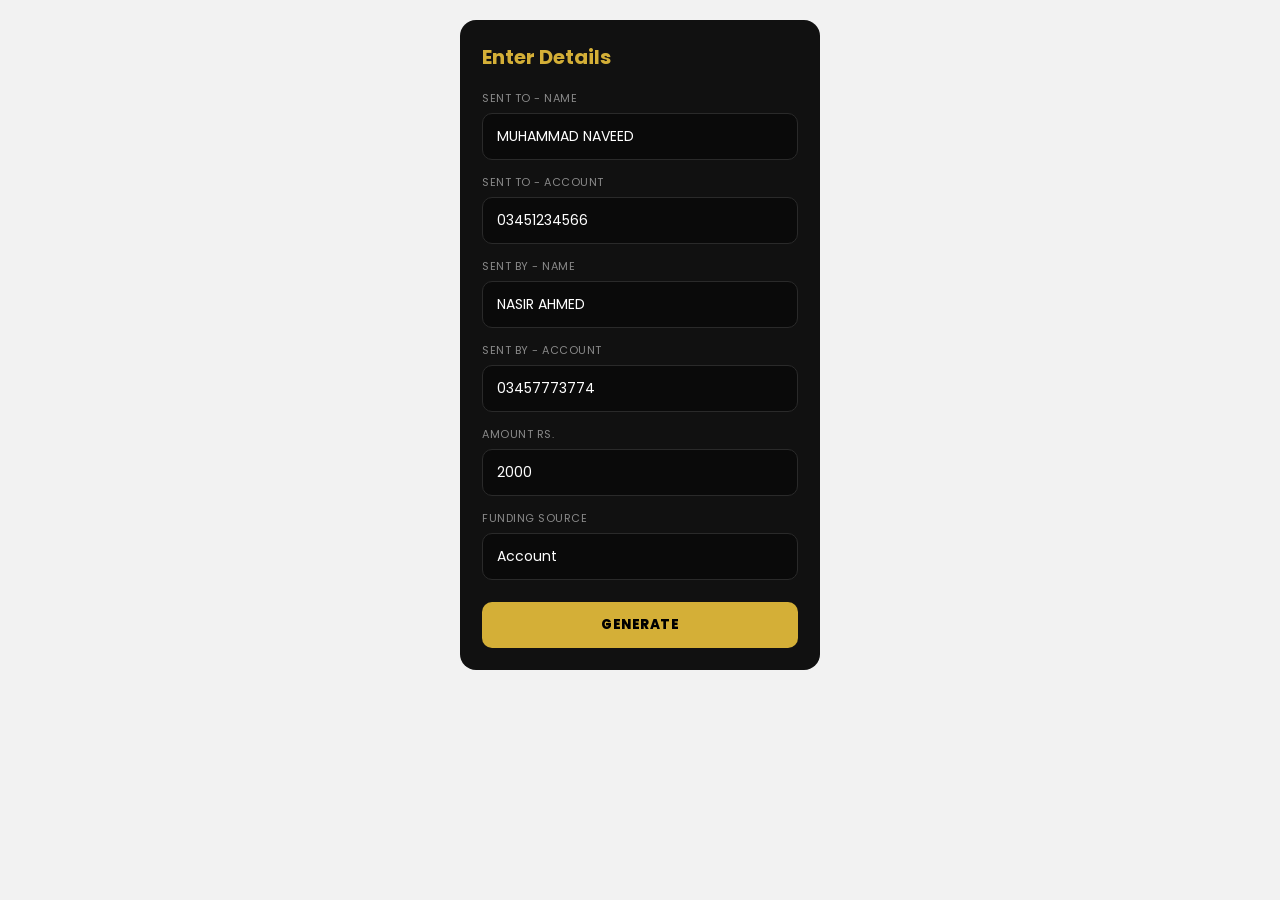
<file: index.html>
<!DOCTYPE html>
<html>
<head>
<meta charset="UTF-8"><meta name="viewport" content="width=device-width,initial-scale=1">
<title>Enter Details</title>
     <link rel="icon" href="images.jfif" type="image/x-icon">

<link href="https://fonts.googleapis.com/css2?family=Poppins:wght@400;500;700&display=swap" rel="stylesheet">
<style>
*{margin:0;padding:0;box-sizing:border-box;font-family:Poppins,sans-serif}
body{background:#f2f2f2;display:flex;justify-content:center;padding:20px}
.card{background:#111;width:100%;max-width:360px;border-radius:16px;padding:22px}
.card h2{color:#d4af37;font-size:20px;margin-bottom:18px}
label{font-size:11px;color:#8a8a8a;text-transform:uppercase;letter-spacing:.5px;margin:14px 0 6px;display:block}
input{width:100%;background:#0a0a0a;border:1px solid #2a2a2a;border-radius:10px;padding:12px 14px;color:#fff;font-size:14px;outline:none}
input:focus{border-color:#d4af37}
.btn{width:100%;background:#d4af37;color:#000;border:0;border-radius:10px;padding:13px;font-weight:800;margin-top:22px;cursor:pointer;letter-spacing:.5px}
</style>
</head>
<body>
<div class="card">
<h2>Enter Details</h2>
<label>Sent to - Name</label><input id="toName" value="MUHAMMAD NAVEED">
<label>Sent to - Account</label><input id="toAcc" value="03451234566">
<label>Sent by - Name</label><input id="fromName" value="NASIR AHMED">
<label>Sent by - Account</label><input id="fromAcc" value="03457773774">
<label>Amount Rs.</label><input id="amt" type="number" value="2000">
<label>Funding Source</label><input id="fund" value="Account">
<button class="btn" onclick="go()">GENERATE</button>
</div>
<script>
function go(){
  const data={
    toName:document.getElementById('toName').value,
    toAcc:document.getElementById('toAcc').value,
    fromName:document.getElementById('fromName').value,
    fromAcc:document.getElementById('fromAcc').value,
    amt:document.getElementById('amt').value,
    fund:document.getElementById('fund').value,
    txn:'#'+Math.floor(10000000000+Math.random()*90000000000),
    date:new Date().toLocaleString('en-GB',{day:'numeric',month:'long',year:'numeric',hour:'numeric',minute:'2-digit',hour12:true}).replace(',',' at')
  };
  localStorage.setItem('receiptData', JSON.stringify(data));
  window.location.href='receipt-view.html';
}
</script>
</body>
</html>
</file>
